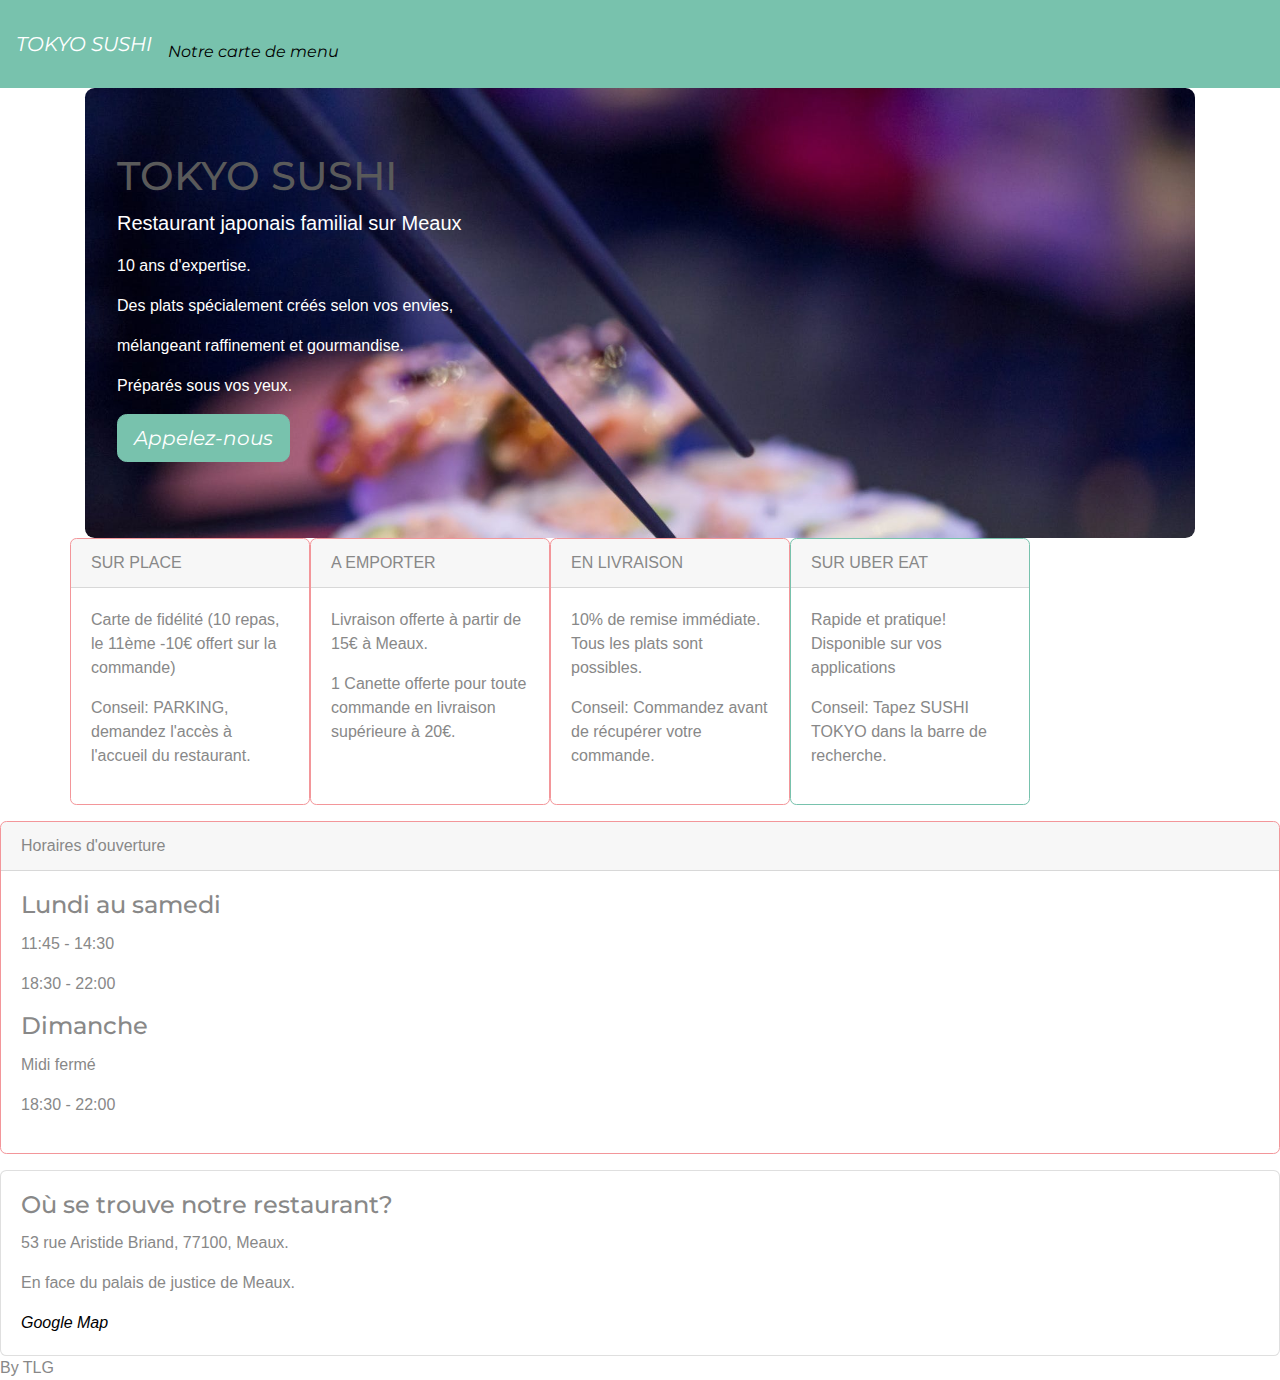
<file: index.html>
<!DOCTYPE html>
<html>
    <head>
        <meta charset="utf-8" />
        <link rel="stylesheet" type="text/css" href="bootstrap/bootstrap.min.css">
        <link rel="stylesheet" type="text/css" href="style.css">
        <title>Tokyo Sushi</title>
    </head>

    <nav class="navbar navbar-expand-lg navbar-dark bg-primary">
  <a class="navbar-brand" href="#">TOKYO SUSHI</a>
  <button class="navbar-toggler" type="button" data-toggle="collapse" data-target="#navbarColor01" aria-controls="navbarColor01" aria-expanded="false" aria-label="Toggle navigation">
    <span class="navbar-toggler-icon"></span>
  </button>

  <div class="collapse navbar-collapse" id="navbarColor01">
    <ul class="navbar-nav mr-auto">
      <li class="nav-item active">
        <a class="nav-link" href="#"><p><a href="sources/menu.pdf">Notre carte de menu</a><span class="sr-only">(current)</span></a>
      </li>
  </div>
</nav>

<header>

  <div class="container">
    <div class="jumbotron" style="background-image: url(sources/photo.jpeg); background-size: 100%;
    class="display-3"><h1>TOKYO SUSHI</h1>
  <p class="lead">Restaurant japonais familial sur Meaux</p> <p>10 ans d'expertise.</p><p>Des plats spécialement créés selon vos envies,</p><p>mélangeant raffinement et gourmandise.</p><p>Préparés sous vos yeux.</p>
  <p class="lead">
    <a class="btn btn-primary btn-lg" href="#" role="button">Appelez-nous</a>
  </p>
</div>
  
</header>

<section>

<div class="container">
<div class="row">
<div class="card border-secondary mb-3" style="max-width: 15rem;">
  <div class="card-header">SUR PLACE</div>
  <div class="card-body">
    <p class="card-text">Carte de fidélité (10 repas, le 11ème -10€ offert sur la commande)</p><p>Conseil: PARKING, demandez l'accès à l'accueil du restaurant.</p>
  </div>
</div>

<div class="card border-secondary mb-3" style="max-width: 15rem;">
  <div class="card-header">A EMPORTER</div>
  <div class="card-body">
    <p class="card-text">Livraison offerte à partir de 15€ à Meaux.</p><p>1 Canette offerte pour toute commande en livraison supérieure à 20€.</p>
  </div>
</div>

<div class="card border-secondary mb-3" style="max-width: 15rem;">
  <div class="card-header">EN LIVRAISON</div>
  <div class="card-body">
    <p class="card-text">10% de remise immédiate. Tous les plats sont possibles.</p><p>Conseil: Commandez avant de récupérer votre commande.</p>
  </div>
</div>

<div class="card border-primary mb-3" style="max-width: 15rem;">
  <div class="card-header">SUR UBER EAT</div>
  <div class="card-body">
    <p class="card-text">Rapide et pratique! Disponible sur vos applications</p><p>Conseil: Tapez SUSHI TOKYO dans la barre de recherche.</p>
  </div>
</div>
</section>

<section>

<div class="card border-secondary mb-3" style="max-width: 100rem;">
  <div class="card-header">Horaires d'ouverture</div>
  <div class="card-body">
    <h4 class="card-title">Lundi au samedi</h4>
    <p class="card-text">11:45 - 14:30</p><p>18:30 - 22:00</p>
    <h4 class="card-title">Dimanche</h4>
    <p class="card-text">Midi fermé</p><p>18:30 - 22:00</p>
  </div>
</div>


</section>

<section>
  
  <div class="card">
  <div class="card-body">
    <h4 class="card-title">Où se trouve notre restaurant?</h4>
    <p class="card-text">53 rue Aristide Briand, 77100, Meaux.</p><p>En face du palais de justice de Meaux.</p>
    <a href="https://www.google.com/maps?q=tokyo+sushi+meaux&rlz=1C5CHFA_enFR715FR715&um=1&ie=UTF-8&sa=X&ved=2ahUKEwi8juPUg7HqAhWQEBQKHZ2DBQwQ_AUoAXoECBsQAw" class="Google Map">Google Map</a>
    
  </div>
</div>
</section>

<footer>
  
  By TLG
</footer>
    </html>
</file>
<file: style.css>
.fond {
 background: url("photo.jpeg") no-repeat center;
 position: fixed; /* Le fond est fixé en haut de la page */
 width: 100%; /* Il occupe toute la largeur de l'écran */
 height: 450px; /* On met ici la même hauteur que le jumbotron */
 top:0;
 left:0;
 z-index: -1;
}
.jumbotron {
 margin-bottom: 0px;
 height: 450px;
 color: white; /* Le texte sera affiché en blanc */
 background:transparent;
}

a /* Liens par défaut (non survolés) */
{
   text-decoration: none;
   color: black;
   font-style: italic;
}

a:hover /* Apparence au survol des liens */
{
   text-decoration: underline;
   color: black
   ;
}

a:visited /* Quand le visiteur a déjà vu la page concernée */
{
    color: black; /* Appliquer une couleur grise */
}

#container{
  justify-content: space-around;
}
</file>
